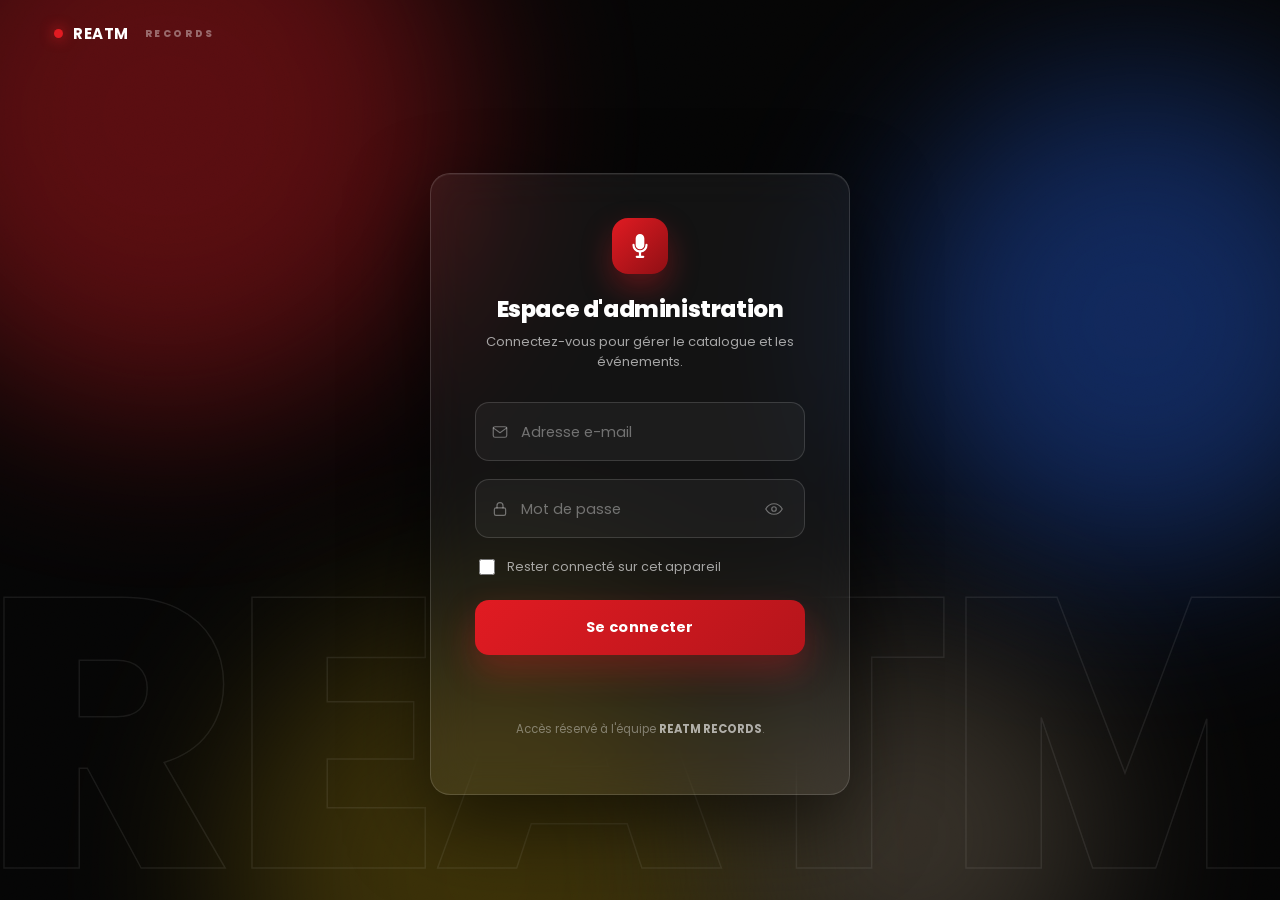
<file: admin/index.html>
<!DOCTYPE html>
<html lang="fr">
<head>
<meta charset="utf-8"/>
<meta name="viewport" content="width=device-width, initial-scale=1.0, viewport-fit=cover"/>
<meta name="robots" content="noindex, nofollow"/>
<title>Connexion — REATM Admin</title>
<link rel="icon" href="../assets/logo.png"/>
<link href="https://fonts.googleapis.com" rel="preconnect"/>
<link crossorigin="" href="https://fonts.gstatic.com" rel="preconnect"/>
<link href="https://fonts.googleapis.com/css2?family=Poppins:wght@400;500;600;700;800&amp;display=swap" rel="stylesheet"/>
<link href="https://cdnjs.cloudflare.com/ajax/libs/font-awesome/5.15.3/css/all.min.css" rel="stylesheet"/>
<link rel="stylesheet" href="admin.css?v=2"/>
</head>
<body>

<div class="bg-halos" aria-hidden="true"><i></i><i></i><i></i><i></i></div>
<div class="bg-grain" aria-hidden="true"></div>
<div class="bg-mark" aria-hidden="true">REATM</div>
<div class="bg-eq" id="eq" aria-hidden="true"></div>

<div class="stage">
  <div class="topbar">
    <div class="wordmark"><span class="dot"></span><b>REATM</b><span>RECORDS</span></div>
  </div>

  <div class="login-wrap">
    <form class="login-card glass" id="loginForm" novalidate>
      <div class="login-head">
        <span class="badge">
          <svg viewBox="0 0 24 24" aria-hidden="true"><path d="M12 1a4 4 0 0 0-4 4v6a4 4 0 0 0 8 0V5a4 4 0 0 0-4-4zm7 10a1 1 0 0 0-2 0 5 5 0 0 1-10 0 1 1 0 0 0-2 0 7 7 0 0 0 6 6.93V21H9a1 1 0 0 0 0 2h6a1 1 0 0 0 0-2h-2v-3.07A7 7 0 0 0 19 11z"/></svg>
        </span>
        <h1>Espace d'administration</h1>
        <p>Connectez-vous pour gérer le catalogue et les événements.</p>
      </div>

      <div class="field">
        <svg class="fi" viewBox="0 0 24 24" fill="none" aria-hidden="true"><path d="M3 6.5 12 13l9-6.5" stroke="currentColor" stroke-width="1.6" stroke-linecap="round" stroke-linejoin="round"/><rect x="3" y="5" width="18" height="14" rx="2.4" stroke="currentColor" stroke-width="1.6"/></svg>
        <input id="loginEmail" type="email" placeholder=" " autocomplete="username" required/>
        <label for="loginEmail">Adresse e-mail</label>
      </div>

      <div class="field">
        <svg class="fi" viewBox="0 0 24 24" fill="none" aria-hidden="true"><rect x="4.5" y="10.5" width="15" height="10" rx="2.2" stroke="currentColor" stroke-width="1.6"/><path d="M8 10.5V7.5a4 4 0 0 1 8 0v3" stroke="currentColor" stroke-width="1.6" stroke-linecap="round"/></svg>
        <input id="loginPass" type="password" placeholder=" " autocomplete="current-password" required/>
        <label for="loginPass">Mot de passe</label>
        <button type="button" class="eye" id="eyeBtn" aria-label="Afficher le mot de passe" aria-pressed="false">
          <svg id="eyeIcon" viewBox="0 0 24 24" fill="none" aria-hidden="true"><path d="M1 12s4-7 11-7 11 7 11 7-4 7-11 7-11-7-11-7Z" stroke="currentColor" stroke-width="1.6" stroke-linejoin="round"/><circle cx="12" cy="12" r="3" stroke="currentColor" stroke-width="1.6"/></svg>
        </button>
      </div>

      <div class="remember">
        <input type="checkbox" id="rememberMe"/>
        <label for="rememberMe">Rester connecté sur cet appareil</label>
      </div>

      <button type="submit" class="btn-login" id="loginBtn">
        <span class="label">Se connecter</span>
        <span class="spin" aria-hidden="true"></span>
        <svg class="ok-check" viewBox="0 0 24 24" fill="none" aria-hidden="true"><path d="M4 12.5l5 5L20 7" stroke="#fff" stroke-width="2.4" stroke-linecap="round" stroke-linejoin="round"/></svg>
      </button>

      <div class="login-error" id="loginError" role="alert">
        <svg viewBox="0 0 24 24" fill="none" aria-hidden="true"><circle cx="12" cy="12" r="9.2" stroke="currentColor" stroke-width="1.6"/><path d="M12 7.5v6" stroke="currentColor" stroke-width="1.8" stroke-linecap="round"/><circle cx="12" cy="16.6" r="1.1" fill="currentColor"/></svg>
        <span id="loginErrorMsg">Identifiants incorrects.</span>
      </div>

      <p class="login-foot">Accès réservé à l'équipe <b>REATM RECORDS</b>.</p>
    </form>
  </div>
</div>

<script src="admin-auth.js?v=2"></script>
</body>
</html>
</file>
<file: admin/admin.css>
/* ===== REATM ADMIN — habillage partagé du login et du tableau de bord =====
   Volontairement séparé de css/reatm.css : cet espace n'est pas public,
   il n'a pas à suivre le cache-busting ?v=NN du site vitrine. */

:root{
  --bg:#050505;
  --panel:rgba(255,255,255,.055);
  --panel-strong:rgba(255,255,255,.09);
  --border:rgba(255,255,255,.14);
  --ink:#fff;
  --muted:rgba(255,255,255,.62);
  --faint:rgba(255,255,255,.38);
  --red:#e11b22;
  --red-2:#ff4a50;
  --ok:#2ecc71;
  --radius:20px;

  /* ----- accent par rubrique : chaque onglet reprend la couleur du pôle
     qu'il publie, comme sur le site lui-même, plutôt que le rouge partout. ----- */
  --accent:var(--red);
  --accent-2:var(--red-2);
  --accent-ink:#fff;
  --accent-glow:rgba(225,27,34,.3);
}
/* Instruments publie sur le Store : noir et blanc, comme la page Store elle-même */
#panel-instruments{--accent:#111111;--accent-2:#000;--accent-ink:#fff;--accent-glow:rgba(17,17,17,.3)}
/* Événements publie sur Events : la même crème pâle que son accent de marque */
#panel-events{--accent:#FFE3B8;--accent-2:#f3cf97;--accent-ink:#2b2013;--accent-glow:rgba(255,227,184,.35)}
.tab.active[data-tab="instruments"]{background:#111;border-color:#111;color:#fff;box-shadow:0 10px 24px rgba(17,17,17,.28)}
.tab.active[data-tab="events"]{background:#FFE3B8;border-color:#FFE3B8;color:#2b2013;box-shadow:0 10px 24px rgba(255,227,184,.3)}

*{box-sizing:border-box}
html,body{height:100%}
body{
  margin:0;background:var(--bg);color:var(--ink);
  font-family:'Poppins',system-ui,-apple-system,Segoe UI,sans-serif;
  -webkit-font-smoothing:antialiased;overflow-x:hidden;
}
a{color:inherit}
button{font-family:inherit}

/* ----- le fond : des halos de couleur qui dérivent, un pour chaque pôle -----
   Repris de la palette d'accent déjà définie par pôle dans css/reatm.css,
   pour que l'admin se sente REATM sans dupliquer sa feuille de style. */
.bg-halos{position:fixed;inset:0;z-index:0;overflow:hidden;background:var(--bg)}
.bg-halos i{
  position:absolute;border-radius:50%;filter:blur(90px);opacity:.38;
  animation:derive 26s ease-in-out infinite alternate;
}
.bg-halos i:nth-child(1){width:46vw;height:46vw;left:-10vw;top:-14vw;background:#e11b22;animation-duration:24s}
.bg-halos i:nth-child(2){width:38vw;height:38vw;right:-8vw;top:6vw;background:#2563EB;animation-duration:30s;animation-delay:-6s}
.bg-halos i:nth-child(3){width:40vw;height:40vw;left:18vw;bottom:-18vw;background:#FACC15;opacity:.22;animation-duration:34s;animation-delay:-14s}
.bg-halos i:nth-child(4){width:30vw;height:30vw;right:14vw;bottom:-10vw;background:#FFE3B8;opacity:.2;animation-duration:22s;animation-delay:-9s}
@keyframes derive{
  0%{transform:translate(0,0) scale(1)}
  100%{transform:translate(6vw,-4vw) scale(1.14)}
}
.bg-grain{position:fixed;inset:0;z-index:1;pointer-events:none;opacity:.05;mix-blend-mode:overlay;
  background-image:url("data:image/svg+xml,%3Csvg xmlns='http://www.w3.org/2000/svg' width='120' height='120'%3E%3Cfilter id='n'%3E%3CfeTurbulence type='fractalNoise' baseFrequency='.9' numOctaves='2' stitchTiles='stitch'/%3E%3C/filter%3E%3Crect width='100%25' height='100%25' filter='url(%23n)'/%3E%3C/svg%3E")}

/* ----- le mot REATM au trait, posé en fond, comme sur les pages du site ----- */
.bg-mark{position:fixed;left:50%;bottom:-2vw;transform:translateX(-50%);z-index:1;pointer-events:none;
  font-weight:800;letter-spacing:-6px;font-size:min(30vw,420px);line-height:1;
  color:transparent;-webkit-text-stroke:1.5px rgba(255,255,255,.08);white-space:nowrap}

/* ----- l'équaliseur qui respire tout en bas ----- */
.bg-eq{position:fixed;left:0;right:0;bottom:0;z-index:1;display:flex;align-items:flex-end;justify-content:center;
  gap:5px;height:90px;padding:0 24px;opacity:.5;pointer-events:none}
.bg-eq i{width:4px;border-radius:3px;background:linear-gradient(180deg,var(--red),transparent);
  animation:eq 1.6s ease-in-out infinite}
@keyframes eq{0%,100%{height:8px}50%{height:46px}}

/* ----- la mise en page générale des deux pages ----- */
.stage{position:relative;z-index:2;min-height:100vh;display:flex;flex-direction:column}
.topbar{display:flex;align-items:center;justify-content:space-between;padding:22px clamp(18px,4vw,48px);gap:14px}
.wordmark{display:flex;align-items:center;gap:10px;font-weight:800;letter-spacing:.5px}
.wordmark .dot{width:9px;height:9px;border-radius:50%;background:var(--red);box-shadow:0 0 14px var(--red)}
.wordmark b{font-size:15px}
.wordmark span{font-size:10px;letter-spacing:2.6px;color:var(--faint);text-transform:uppercase;margin-left:6px}

/* ----- carte de verre, support commun du formulaire de connexion ----- */
.glass{
  background:var(--panel);border:1px solid var(--border);border-radius:var(--radius);
  backdrop-filter:blur(22px);-webkit-backdrop-filter:blur(22px);
  box-shadow:0 30px 80px rgba(0,0,0,.55),inset 0 1px 0 rgba(255,255,255,.06);
}

/* ===================== CONNEXION ===================== */
.login-wrap{flex:1;display:grid;place-items:center;padding:24px}
.login-card{
  width:min(420px,100%);padding:clamp(28px,4vw,44px);position:relative;
  transition:transform .4s cubic-bezier(.16,1,.3,1);
  transform-style:preserve-3d;will-change:transform;
}
.login-head{text-align:center;margin-bottom:30px}
.login-head .badge{
  display:inline-flex;align-items:center;justify-content:center;width:56px;height:56px;border-radius:16px;
  background:linear-gradient(135deg,var(--red),#8f0f14);margin-bottom:18px;
  box-shadow:0 14px 30px rgba(225,27,34,.35);
}
.login-head .badge svg{width:26px;height:26px;fill:#fff}
.login-head h1{font-size:23px;font-weight:800;letter-spacing:-.4px;margin:0 0 6px}
.login-head p{font-size:13px;color:var(--muted);margin:0}

.field{position:relative;margin-bottom:18px}
.field input{
  width:100%;padding:18px 46px 18px 46px;border-radius:14px;border:1px solid var(--border);
  background:rgba(255,255,255,.04);color:#fff;font-size:14.5px;font-family:inherit;
  transition:border-color .3s ease,background-color .3s ease,box-shadow .3s ease;
}
.field input::placeholder{color:transparent}
.field input:focus{outline:none;border-color:var(--red);background:rgba(255,255,255,.065);
  box-shadow:0 0 0 4px rgba(225,27,34,.14)}
.field label{
  position:absolute;left:46px;top:50%;transform:translateY(-50%);color:var(--faint);font-size:14.5px;
  pointer-events:none;transition:all .25s cubic-bezier(.2,.8,.3,1);
}
.field input:focus + label,
.field input:not(:placeholder-shown) + label{
  top:0;left:14px;font-size:10.5px;font-weight:700;letter-spacing:.8px;text-transform:uppercase;
  padding:0 7px;background:#151515;color:var(--red);border-radius:6px;
}
.field .fi{position:absolute;left:16px;top:50%;transform:translateY(-50%);width:18px;height:18px;
  color:var(--faint);transition:color .3s ease;pointer-events:none}
.field input:focus ~ .fi{color:var(--red)}
.field .eye{
  position:absolute;right:14px;top:50%;transform:translateY(-50%);width:34px;height:34px;display:grid;
  place-items:center;border:0;background:transparent;color:var(--faint);cursor:pointer;border-radius:10px;
  transition:color .25s ease,background-color .25s ease;
}
.field .eye:hover{color:#fff;background:rgba(255,255,255,.06)}
.field .eye svg{width:18px;height:18px}

.remember{display:flex;align-items:center;gap:9px;margin:4px 0 22px;font-size:12.5px;color:var(--muted);user-select:none}
.remember input{width:16px;height:16px;accent-color:var(--red);cursor:pointer}
.remember label{cursor:pointer}

.btn-login{
  width:100%;padding:17px;border:0;border-radius:14px;cursor:pointer;
  background:linear-gradient(135deg,var(--red),#b5151b);color:#fff;font-weight:700;font-size:14.5px;
  letter-spacing:.3px;display:flex;align-items:center;justify-content:center;gap:10px;position:relative;
  box-shadow:0 16px 34px rgba(225,27,34,.32);transition:transform .25s ease,box-shadow .25s ease,filter .25s ease;
}
.btn-login:hover{transform:translateY(-2px);box-shadow:0 20px 42px rgba(225,27,34,.42)}
.btn-login:active{transform:translateY(0) scale(.98)}
.btn-login[disabled]{pointer-events:none;filter:saturate(.6)}
.btn-login .spin{width:17px;height:17px;border-radius:50%;border:2.5px solid rgba(255,255,255,.35);
  border-top-color:#fff;animation:spin .7s linear infinite;display:none}
.btn-login.is-loading .label{opacity:0}
.btn-login.is-loading .spin{display:block;position:absolute}
.btn-login .ok-check{display:none;width:19px;height:19px}
.btn-login.is-ok .label,.btn-login.is-ok .spin{display:none}
.btn-login.is-ok .ok-check{display:block}
.btn-login.is-ok{background:linear-gradient(135deg,var(--ok),#1f9e56);box-shadow:0 16px 34px rgba(46,204,113,.35)}
@keyframes spin{to{transform:rotate(360deg)}}

.login-error{
  margin-top:16px;padding:12px 14px;border-radius:12px;background:rgba(225,27,34,.1);
  border:1px solid rgba(225,27,34,.35);color:#ff9699;font-size:12.5px;font-weight:600;
  display:flex;align-items:center;gap:9px;opacity:0;max-height:0;overflow:hidden;
  transition:opacity .3s ease,max-height .3s ease,margin-top .3s ease;
}
.login-error.show{opacity:1;max-height:60px;margin-top:16px}
.login-error svg{width:16px;height:16px;flex:0 0 auto}

.shake{animation:shake .45s cubic-bezier(.36,.07,.19,.97)}
@keyframes shake{
  10%,90%{transform:translateX(-1px)}20%,80%{transform:translateX(2px)}
  30%,50%,70%{transform:translateX(-5px)}40%,60%{transform:translateX(5px)}
}

.login-foot{text-align:center;margin-top:24px;font-size:11.5px;color:var(--faint)}
.login-foot b{color:var(--muted)}

/* ===================== TABLEAU DE BORD : barre latérale + contenu ===================== */
.shell{position:relative;z-index:2;min-height:100vh;display:flex}
.shell[hidden]{display:none}
.side{
  width:252px;flex:0 0 252px;padding:24px 16px;display:flex;flex-direction:column;gap:30px;
  border-right:1px solid var(--border);position:sticky;top:0;align-self:flex-start;height:100vh;
}
.side-brand{display:flex;align-items:center;gap:9px;padding:4px 10px;font-weight:800;letter-spacing:.4px}
.side-brand .dot{width:8px;height:8px;border-radius:50%;background:var(--red);box-shadow:0 0 12px var(--red)}
.side-brand span{font-size:9.5px;letter-spacing:2px;color:var(--faint);text-transform:uppercase;margin-left:3px}
.side-nav{display:flex;flex-direction:column;gap:5px}
.side-link{
  display:flex;align-items:center;gap:12px;padding:12px 14px;border-radius:12px;border:0;
  background:transparent;color:var(--muted);font-size:13px;font-weight:700;text-align:left;cursor:pointer;
  transition:background-color .25s ease,color .25s ease;
}
.side-link svg{width:17px;height:17px;flex:0 0 auto}
.side-link:not(.active):hover{background:rgba(255,255,255,.05);color:#fff}
.side-link[data-tab="instruments"].active{background:#111;color:#fff}
.side-link[data-tab="events"].active{background:#FFE3B8;color:#2b2013}
.side-foot{margin-top:auto;display:flex;flex-direction:column;gap:8px}

.main{flex:1;min-width:0;padding:30px clamp(16px,3vw,44px) 60px}
.main-head{padding-bottom:26px;border-bottom:1px solid var(--border);margin-bottom:28px}
.main-head h1{font-size:clamp(22px,2.8vw,30px);font-weight:800;letter-spacing:-.6px;margin:0 0 6px}
.main-head p{font-size:13px;color:var(--muted);margin:0}

.btn-ghost{
  padding:11px 16px;border-radius:12px;border:1px solid var(--border);background:rgba(255,255,255,.04);
  color:#fff;font-size:12px;font-weight:600;cursor:pointer;display:inline-flex;align-items:center;gap:8px;
  transition:border-color .25s ease,background-color .25s ease;
}
.btn-ghost:hover{border-color:rgba(255,255,255,.3);background:rgba(255,255,255,.08)}
.btn-ghost svg{width:14px;height:14px}

@media(max-width:860px){
  .shell{flex-direction:column}
  .side{position:static;width:auto;height:auto;flex-direction:row;align-items:center;overflow-x:auto;
    border-right:0;border-bottom:1px solid var(--border);padding:14px 16px}
  .side-nav{flex-direction:row}
  .side-link{white-space:nowrap}
  .side-foot{flex-direction:row;margin-top:0;margin-left:auto}
}

.panel{display:none;animation:fadeUp .4s cubic-bezier(.16,1,.3,1)}
.panel.active{display:block}
@keyframes fadeUp{from{opacity:0;transform:translateY(10px)}to{opacity:1;transform:none}}

.grid-2{display:grid;grid-template-columns:1.1fr .9fr;gap:24px;align-items:start}
@media(max-width:980px){.grid-2{grid-template-columns:1fr}}

.card{padding:clamp(20px,2.6vw,30px);border-radius:var(--radius);border-top:2.5px solid var(--accent)}
.card h2{font-size:16px;font-weight:800;margin:0 0 4px;letter-spacing:-.2px}
.card .hint{font-size:12px;color:var(--muted);margin:0 0 22px;line-height:1.6}

.form-row{margin-bottom:16px}
.form-row label{display:block;font-size:11px;font-weight:700;letter-spacing:1px;text-transform:uppercase;
  color:var(--muted);margin-bottom:8px}
.form-row input[type=text],.form-row textarea,.form-row select{
  width:100%;padding:13px 14px;border-radius:11px;border:1px solid var(--border);
  background:rgba(255,255,255,.04);color:#fff;font-size:13.5px;font-family:inherit;
  transition:border-color .25s ease,background-color .25s ease;
}
.form-row input:focus,.form-row textarea:focus,.form-row select:focus{
  outline:none;border-color:var(--red);background:rgba(255,255,255,.065)}
.form-row textarea{resize:vertical;min-height:64px}
.form-row select{appearance:none;background-image:url("data:image/svg+xml,%3Csvg xmlns='http://www.w3.org/2000/svg' width='12' height='8'%3E%3Cpath d='M1 1l5 5 5-5' stroke='%23ffffff' stroke-opacity='.5' stroke-width='1.6' fill='none' stroke-linecap='round'/%3E%3C/svg%3E");
  background-repeat:no-repeat;background-position:right 14px center;padding-right:36px}
.form-grid2{display:grid;grid-template-columns:1fr 1fr;gap:14px}
@media(max-width:560px){.form-grid2{grid-template-columns:1fr}}

.seg{display:flex;gap:8px}
.seg button{
  flex:1;padding:11px;border-radius:10px;border:1px solid var(--border);background:rgba(255,255,255,.03);
  color:var(--muted);font-size:12.5px;font-weight:700;cursor:pointer;transition:all .25s ease;
}
.seg button.on{background:var(--accent,var(--red));border-color:var(--accent,var(--red));color:var(--accent-ink,#fff)}

.drop{
  border:1.5px dashed var(--border);border-radius:14px;padding:22px;text-align:center;cursor:pointer;
  transition:border-color .25s ease,background-color .25s ease;position:relative;
}
.drop.drag{border-color:var(--accent,var(--red));background:var(--accent-glow,rgba(225,27,34,.06))}
.drop svg{width:26px;height:26px;color:var(--faint);margin-bottom:8px}
.drop p{margin:0;font-size:12.5px;color:var(--muted)}
.drop b{color:#fff}
.drop input{position:absolute;inset:0;opacity:0;cursor:pointer}
.previews{display:flex;flex-wrap:wrap;gap:10px;margin-top:14px}
.preview{position:relative;width:74px;height:74px;border-radius:10px;overflow:hidden;border:1px solid var(--border)}
.preview img{width:100%;height:100%;object-fit:cover;display:block}
.preview .rm{position:absolute;top:3px;right:3px;width:19px;height:19px;border-radius:50%;border:0;
  background:rgba(0,0,0,.65);color:#fff;font-size:12px;line-height:1;cursor:pointer;display:grid;place-items:center}
.preview .n1{position:absolute;bottom:3px;left:3px;font-size:9px;font-weight:700;background:rgba(0,0,0,.65);
  color:#fff;padding:1px 5px;border-radius:5px}

.btn-main{
  width:100%;margin-top:4px;padding:15px;border:0;border-radius:12px;cursor:pointer;
  background:linear-gradient(135deg,var(--accent,var(--red)),var(--accent-2,#b5151b));
  color:var(--accent-ink,#fff);font-weight:700;font-size:13.5px;
  display:flex;align-items:center;justify-content:center;gap:9px;transition:transform .2s ease,box-shadow .2s ease;
  box-shadow:0 14px 28px var(--accent-glow,rgba(225,27,34,.28));
}
.btn-main:hover{transform:translateY(-1px)}
.btn-main[disabled]{opacity:.55;pointer-events:none}
.btn-main .spin{width:15px;height:15px;border-radius:50%;border:2px solid rgba(255,255,255,.35);
  border-top-color:#fff;animation:spin .7s linear infinite;display:none}
.btn-main.is-loading .spin{display:block}
.btn-main.is-loading .label{opacity:.7}

/* ----- journal d'activité ----- */
.log{max-height:340px;overflow-y:auto;display:flex;flex-direction:column-reverse;gap:10px}
.log-row{display:flex;gap:10px;font-size:12px;padding:10px 12px;border-radius:10px;background:rgba(255,255,255,.03);
  border:1px solid var(--border);animation:fadeUp .3s ease}
.log-row .lt{flex:0 0 auto;font-weight:700;letter-spacing:.3px}
.log-row.ok .lt{color:var(--ok)}
.log-row.err .lt{color:#ff6b6f}
.log-row.wait .lt{color:#FACC15}
.log-row .lx{color:var(--muted)}
.log-empty{font-size:12px;color:var(--faint);text-align:center;padding:30px 0}

/* ----- cadenas / jeton GitHub ----- */
.gate{max-width:560px;margin:60px auto;padding:clamp(26px,4vw,38px)}
.gate h2{margin:0 0 10px}
.gate p{color:var(--muted);font-size:13px;line-height:1.8;margin:0 0 20px}
.gate ol{color:var(--muted);font-size:13px;line-height:1.9;padding-left:20px;margin:0 0 20px}
.gate code{background:rgba(255,255,255,.08);padding:2px 7px;border-radius:6px;font-size:12px}
.token-row{display:flex;gap:10px}
.token-row input{flex:1}

/* ----- liste du catalogue existant ----- */
.cat-list{display:flex;flex-direction:column;gap:10px;max-height:420px;overflow-y:auto;padding-right:4px}
.cat-item{display:flex;align-items:center;gap:12px;padding:10px;border-radius:12px;background:rgba(255,255,255,.03);
  border:1px solid var(--border)}
.cat-item .th{width:48px;height:48px;border-radius:8px;background-size:cover;background-position:center;flex:0 0 auto;
  background-color:rgba(255,255,255,.06)}
.cat-item .th-icon{display:grid;place-items:center;color:var(--muted);font-size:17px;background:rgba(255,255,255,.06)}

/* ----- modifier / supprimer, sur chaque ligne du catalogue ----- */
.cat-item .acts2{display:flex;gap:6px;flex:0 0 auto;margin-left:auto}
.cat-item .acts2 button{
  width:30px;height:30px;border-radius:8px;border:1px solid var(--border);background:rgba(255,255,255,.04);
  color:var(--muted);cursor:pointer;display:grid;place-items:center;transition:all .2s ease;font-size:11px;
}
.cat-item .acts2 button svg{width:13px;height:13px}
.cat-item .acts2 .edit:hover{border-color:rgba(255,255,255,.3);color:#fff}
.cat-item .acts2 .del{color:#ff8186}
.cat-item .acts2 .del:hover{background:rgba(225,27,34,.12);border-color:rgba(225,27,34,.4)}
.cat-item .acts2 .del.confirm{background:var(--red);border-color:var(--red);color:#fff;font-weight:700;width:auto;padding:0 10px}
.cat-item.is-busy{opacity:.45;pointer-events:none}

/* ----- bascule d'un formulaire d'ajout en formulaire de modification ----- */
.edit-banner{
  display:flex;align-items:center;justify-content:space-between;gap:10px;padding:11px 15px;
  border-radius:11px;background:rgba(255,255,255,.06);border:1px solid var(--border);margin-bottom:18px;
  font-size:12px;color:var(--muted);
}
.edit-banner[hidden]{display:none}
.edit-banner b{color:#fff}
.edit-banner button{background:none;border:0;color:var(--muted);text-decoration:underline;cursor:pointer;font-size:12px;padding:0}
.edit-banner button:hover{color:#fff}

/* ----- les photos déjà en ligne, pendant une modification ----- */
.existing-photos{display:flex;flex-wrap:wrap;gap:10px;margin-bottom:10px}
.existing-photos:empty{display:none}

/* ----- segmenté à trois rubriques, et son explication en clair ----- */
.seg-3 button{flex:1}
.seg-hint{font-size:11.5px;color:var(--faint);margin:9px 2px 0}

/* ----- la palette d'icônes de la rubrique « Vente » (reprise) ----- */
.icon-pick{display:flex;flex-wrap:wrap;gap:8px}
.icon-pick button{
  width:42px;height:42px;border-radius:11px;border:1px solid var(--border);background:rgba(255,255,255,.03);
  color:var(--muted);cursor:pointer;display:grid;place-items:center;font-size:15px;
  transition:all .25s ease;
}
.icon-pick button.on{background:var(--accent,var(--red));border-color:var(--accent,var(--red));color:var(--accent-ink,#fff)}
.icon-pick button:not(.on):hover{border-color:rgba(255,255,255,.3);color:#fff}
.cat-item .tx{flex:1;min-width:0}
.cat-item .tx b{display:block;font-size:12.5px;font-weight:700;white-space:nowrap;overflow:hidden;text-overflow:ellipsis}
.cat-item .tx span{display:block;font-size:10.5px;color:var(--muted)}
.cat-item .tag{font-size:9.5px;font-weight:700;letter-spacing:.6px;text-transform:uppercase;padding:4px 8px;
  border-radius:6px;background:rgba(255,255,255,.08);color:var(--muted);flex:0 0 auto}
.cat-loading{font-size:12px;color:var(--faint);text-align:center;padding:30px 0}

.toast-wrap{position:fixed;top:20px;right:20px;z-index:50;display:flex;flex-direction:column;gap:10px}
.toast{
  padding:14px 18px;border-radius:12px;background:#151515;border:1px solid var(--border);
  box-shadow:0 20px 40px rgba(0,0,0,.5);font-size:12.5px;font-weight:600;max-width:320px;
  display:flex;align-items:flex-start;gap:10px;animation:toastIn .35s cubic-bezier(.16,1,.3,1);
}
.toast.ok{border-color:rgba(46,204,113,.4)}
.toast.err{border-color:rgba(225,27,34,.5)}
@keyframes toastIn{from{opacity:0;transform:translateX(16px)}to{opacity:1;transform:none}}

@media(prefers-reduced-motion:reduce){
  *,*::before,*::after{animation-duration:.001ms!important;animation-iteration-count:1!important;transition-duration:.001ms!important}
}
</file>
